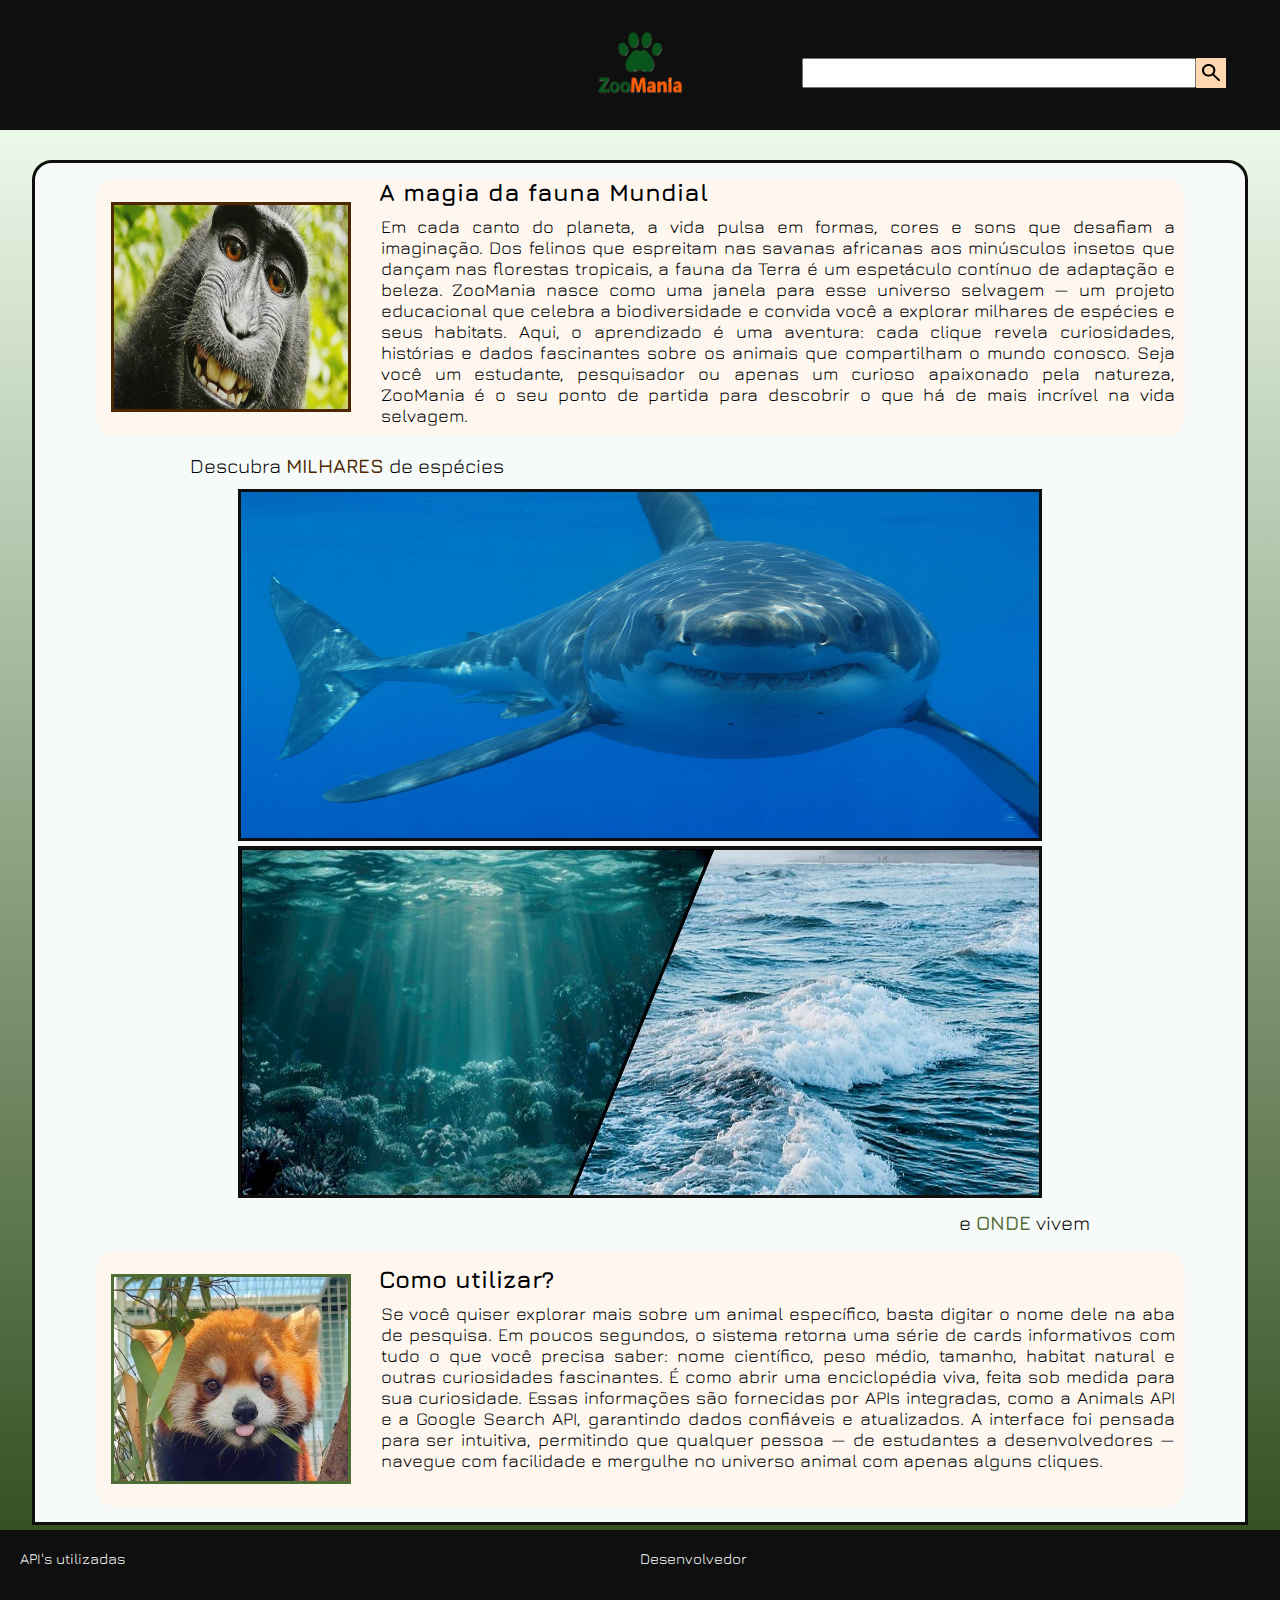
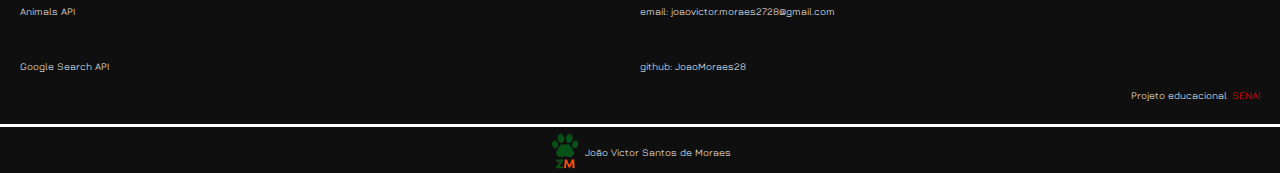
<file: index.html>
<!DOCTYPE html>
<html lang="pt-br">

<head>
    <meta charset="UTF-8">
    <meta name="viewport" content="width=device-width, initial-scale=1.0">
    <link rel="stylesheet" href="style.css">
    <link rel="preconnect" href="https://fonts.googleapis.com">
    <link rel="preconnect" href="https://fonts.gstatic.com" crossorigin>
    <link href="https://fonts.googleapis.com/css2?family=Jura:wght@300..700&display=swap" rel="stylesheet">
    <link rel="shortcut icon" href="./img/logoZooManiaFavicon.png" type="image/x-icon">
    <script src="./modulo/main_app.js" type="module" defer></script>
    <title>ZooMania</title>
</head>

<body>

    <header>
        <div class="containerLogo">
            <img src="./img/logoZooMania.png" alt="">
        </div>
        <div class="containerPesquisa">
            <input id="inputMain" type="text">
            <button id="pesquisarMain">
                <img src="./img/lupaPesquisa.png" alt="">
            </button>
        </div>
    </header>
    <main>
        <div class="containerMain">
            <div class="primeiroContainerTexto">
                <h2>A magia da fauna Mundial</h2>
                <div class="img">
                    <img src="./img/monkey.jpg" alt="">
                </div>
                <div class="conteudoTexto">
                    <p id="pPrimeiroContainer"></p>
                </div>
            </div>
            <div class="carrosselImgs">
                <p>Descubra<span>MILHARES</span>de espécies</p>
                <div class="containerCarrossel">
                    <div id="animal">
                        <img id="imgCarroselAnimal" src="./img/white_shark.jpeg" alt="">
                    </div>
                    <div id="habitat">
                        <img id="imgCarroselHabitat" src="./img/biomaOceanico.jpg" alt="">
                    </div>
                </div>
                <p>e<span>ONDE</span>vivem</p>
            </div>
            <div class="segundoContainerTexto">
                <h2>Como utilizar?</h2>
                <div class="img">
                    <img src="./img/redPanda.jpg" alt="">
                </div>
                <div class="conteudoTexto">
                    <p id="pSegundoContainer"></p>
                </div>
            </div>
        </div>
    </main>
    <footer>
        <div class="informacoes">
            <div class="links">
                <ul class="api">
                    <li class="tituloUl">API's utilizadas</li>
                    <li><a href="https://api-ninjas.com/api/animals">Animals API</a></li>
                    <li><a href="https://developers.google.com/custom-search/docs/overview?hl=pt-br">Google Search API</a></li>
                </ul>
                <ul class="contato">
                    <li class="tituloUl">Desenvolvedor</li>
                    <li>email: joaovictor.moraes2728@gmail.com</li>
                    <li>github: <a href="https://github.com/JoaoMoraes28">JoaoMoraes28</a></li>
                </ul>
            </div>
            <div class="senai">
                <span>Projeto educacional </span>
                <a href="https://www.sp.senai.br/">SENAI</a>
            </div>
        </div>
        <div class="creditos">
            <img src="./img/logoZooManiaFavicon.png" alt="">
            <span>João Victor Santos de Moraes</span>
        </div>
    </footer>

</body>

</html>
</file>
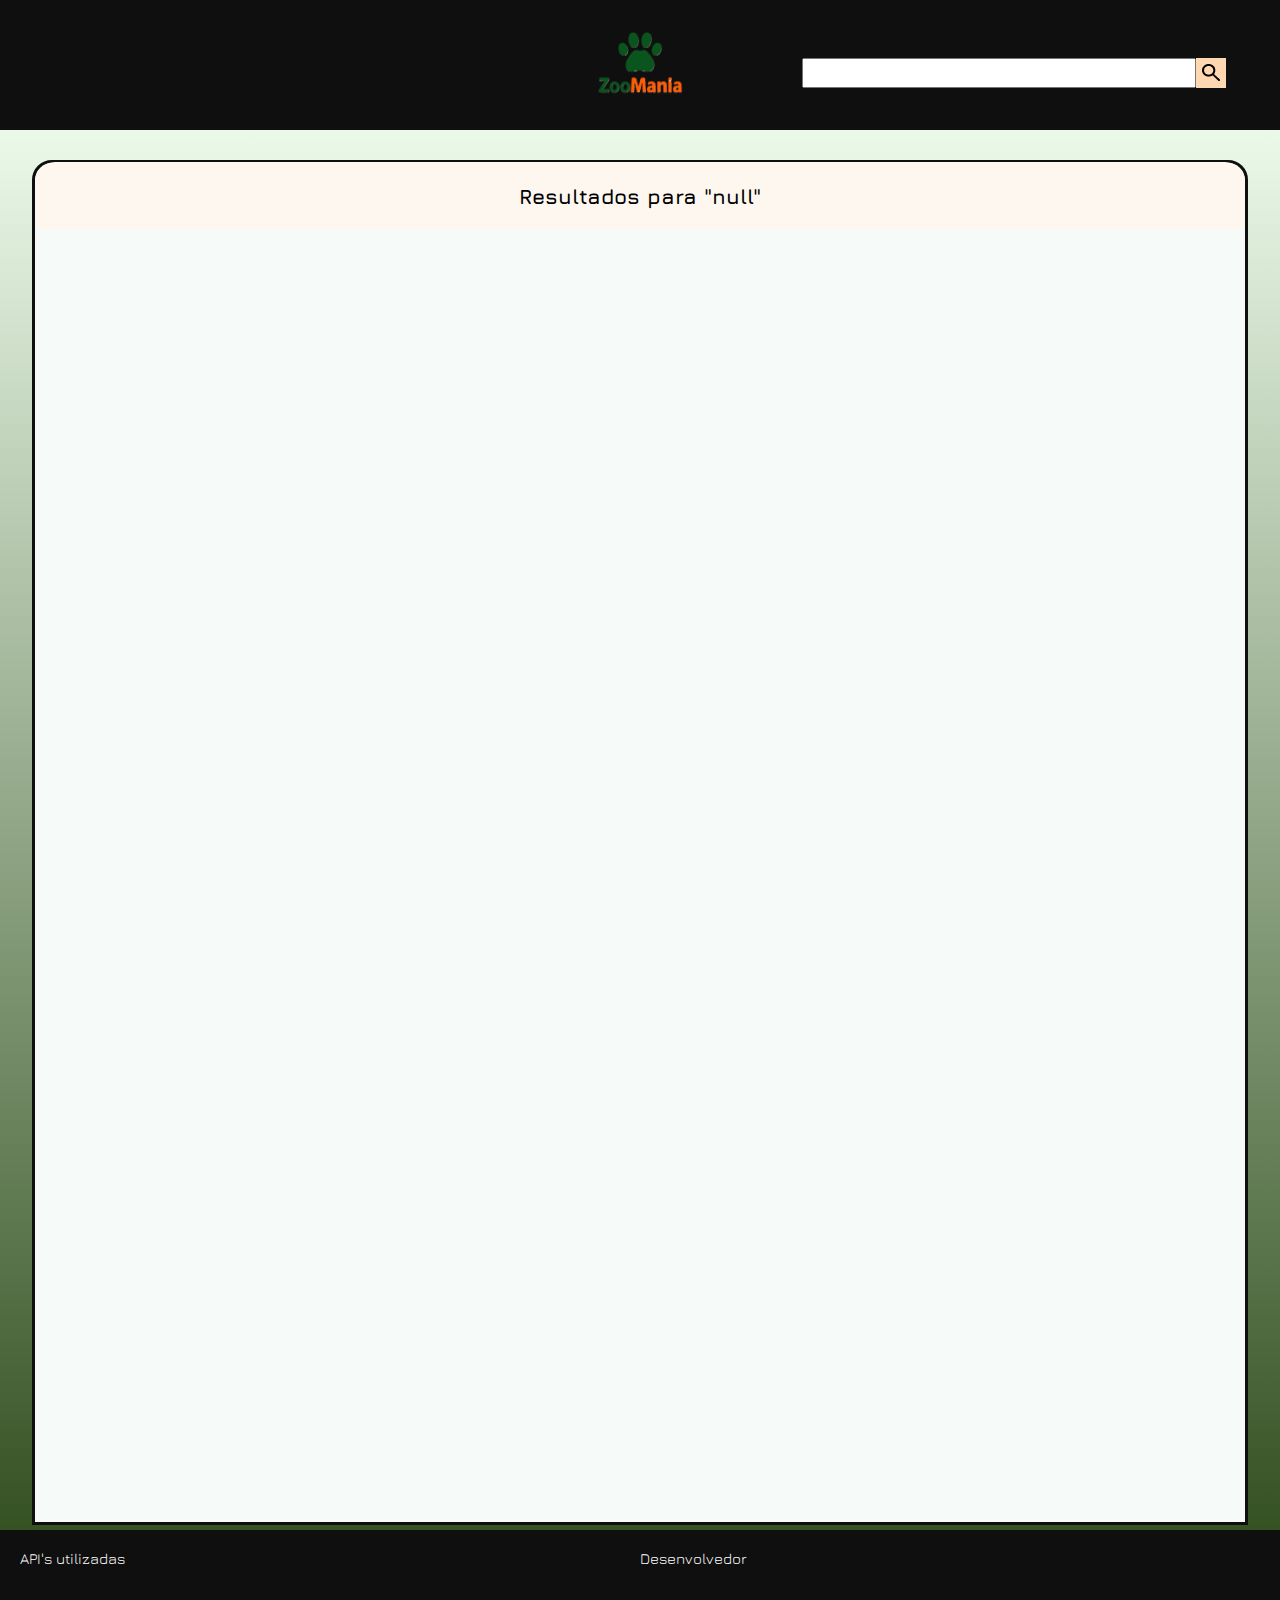
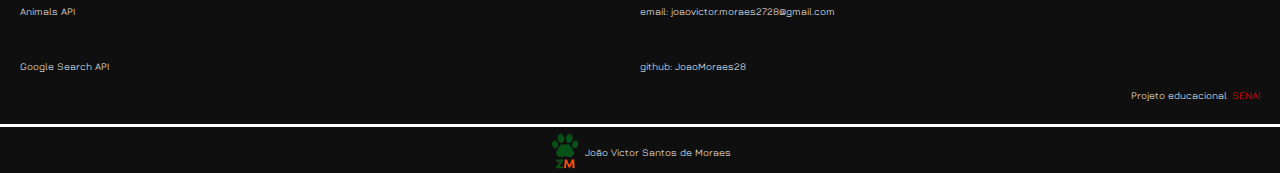
<file: cards.html>
<!DOCTYPE html>
<html lang="pt-br">

<head>
    <meta charset="UTF-8">
    <meta name="viewport" content="width=device-width, initial-scale=1.0">
    <link rel="stylesheet" href="style.css">
    <link rel="preconnect" href="https://fonts.googleapis.com">
    <link rel="preconnect" href="https://fonts.gstatic.com" crossorigin>
    <link href="https://fonts.googleapis.com/css2?family=Jura:wght@300..700&display=swap" rel="stylesheet">
    <link rel="shortcut icon" href="./img/logoZooManiaFavicon.png" type="image/x-icon">
    <script src="./modulo/cards_app.js" defer type="module"></script>
    <title>ZooMania</title>
</head>

<body>

    <header>
        <div class="containerLogo">
            <img src="./img/logoZooMania.png" alt="">
        </div>
        <div class="containerPesquisa">
            <input id="inputCards" type="text">
            <button id="pesquisarCards">
                <img src="./img/lupaPesquisa.png" alt="">
            </button>
        </div>
    </header>
    <main>
        <div id="filtroEscuro">
            <div class="containerClose">
                <img id="close" src="./img/close.png" alt="">
            </div>
        </div> 
        <div class="containerMain">
            <h1 id="tituloCards"></h1>
            <div id="containerCards"></div>
        </div>    
    </main>
    <footer>
        <div class="informacoes">
            <div class="links">
                <ul class="api">
                    <li class="tituloUl">API's utilizadas</li>
                    <li><a href="https://api-ninjas.com/api/animals">Animals API</a></li>
                    <li><a href="https://developers.google.com/custom-search/docs/overview?hl=pt-br">Google Search
                            API</a></li>
                </ul>
                <ul class="contato">
                    <li class="tituloUl">Desenvolvedor</li>
                    <li>email: joaovictor.moraes2728@gmail.com</li>
                    <li>github: <a href="https://github.com/JoaoMoraes28">JoaoMoraes28</a></li>
                </ul>
            </div>
            <div class="senai">
                <span>Projeto educacional </span>
                <a href="https://www.sp.senai.br/">SENAI</a>
            </div>
        </div>
        <div class="creditos">
            <img src="./img/logoZooManiaFavicon.png" alt="">
            <span>João Victor Santos de Moraes</span>
        </div>
    </footer>

</body>

</html>
</file>
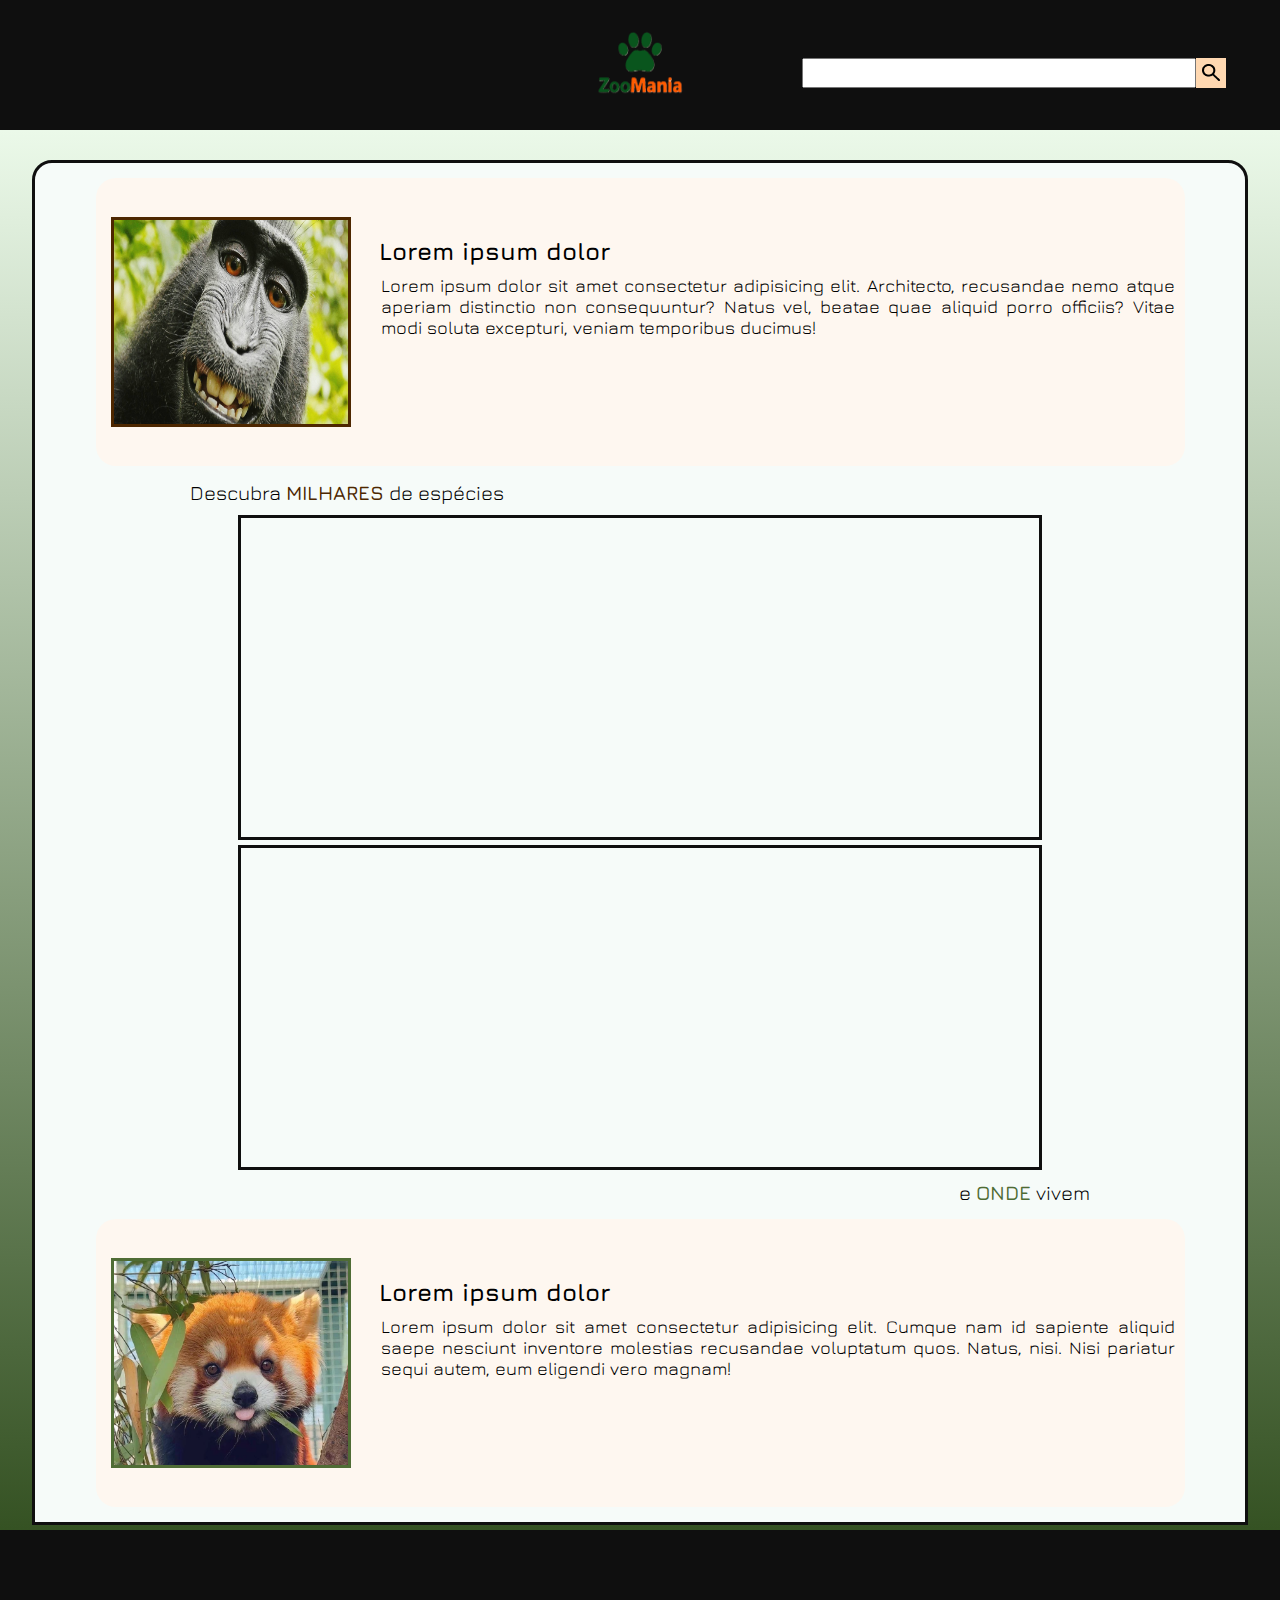
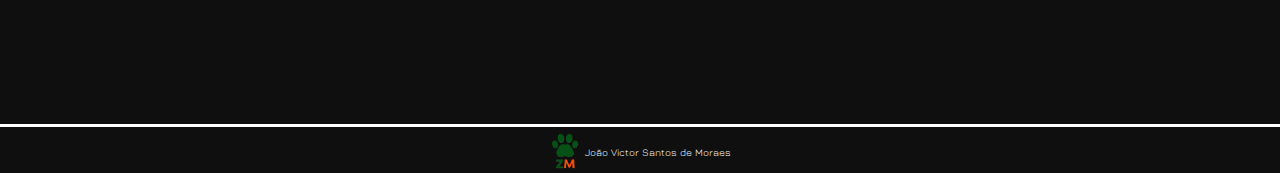
<file: main.html>
<!DOCTYPE html>
<html lang="pt-br">

<head>
    <meta charset="UTF-8">
    <meta name="viewport" content="width=device-width, initial-scale=1.0">
    <link rel="stylesheet" href="style.css">
    <link rel="preconnect" href="https://fonts.googleapis.com">
    <link rel="preconnect" href="https://fonts.gstatic.com" crossorigin>
    <link href="https://fonts.googleapis.com/css2?family=Jura:wght@300..700&display=swap" rel="stylesheet">
    <script src="app_main.js" defer></script>
    <title>Document</title>
</head>

<body>

    <header>
        <div class="containerLogo">
            <img src="./img/logoZooMania.png" alt="">
        </div>
        <div class="containerPesquisa">
            <input type="text">
            <button id="pesquisar">
                <img src="./img/lupaPesquisa.png" alt="">
            </button>
        </div>
    </header>
    <main>
        <div class="containerMain">
            <div class="primeiroContainerTexto">
                <h2>Lorem ipsum dolor</h2>
                <div class="img">
                    <img src="./img/monkey.jpg" alt="">
                </div>
                <div class="conteudoTexto">
                    <p>Lorem ipsum dolor sit amet consectetur adipisicing elit. Architecto, recusandae nemo atque
                        aperiam
                        distinctio non consequuntur? Natus vel, beatae quae aliquid porro officiis? Vitae modi soluta
                        excepturi, veniam temporibus ducimus!</p>
                </div>
            </div>
            <div class="carrosselImgs">
                <p>Descubra<span>MILHARES</span>de espécies</p>
                <div class="containerCarrossel">
                    <div id="animal"></div>
                    <div id="habitat"></div>
                </div>
                <p>e<span>ONDE</span>vivem</p>
            </div>
            <div class="segundoContainerTexto">
                <h2>Lorem ipsum dolor</h2>
                <div class="img">
                    <img src="./img/redPanda.jpg" alt="">
                </div>
                <div class="conteudoTexto">
                    <p>Lorem ipsum dolor sit amet consectetur adipisicing elit. Cumque nam id sapiente aliquid saepe
                        nesciunt inventore molestias recusandae voluptatum quos. Natus, nisi. Nisi pariatur sequi autem,
                        eum
                        eligendi vero magnam!</p>
                </div>
            </div>
        </div>
    </main>
    <footer>
        <div class="informacoes"></div>
        <div class="creditos">
            <img src="./img/logoZooManiaFavicon.png" alt="">
            <span>João Victor Santos de Moraes</span>
        </div>
    </footer>

</body>

</html>
</file>
<file: style.css>
* {
    padding: 0;
    margin: 0;
    box-sizing: border-box;
    font-family: "Jura", sans-serif;
}

ul {
    list-style: none;
}

a {
    all: unset;
}

:root {
    --preto: #0F0F0F;
    --verdeEscuro: #4F6C35;
    --verdeClaro: #F6FBF9;
    --verdeClaroGradiente: #EBF9E9;
    --bege: #FEF7F0;
    --laranjaEscuro: #4D2700;
    --laranjaClaro: #F9F1E3;
}

/* Estilos para a página index.html */
/* Header */
header {
    display: flex;
    position: fixed;
    flex-direction: column;
    justify-content: center;
    align-items: center;
    width: 100%;
    height: 150px;
    top: 0px;
    background-color: var(--preto);
    z-index: 99;
}

.containerBack {
    position: absolute;
    display: flex;
    align-items: center;
    gap: 5px;
    width: 160px;
    top: 10px;
    left: 10px;
    color: white;
}

#arrowBack {
    width: 20px;
}

.containerBack p {
    font-size: 10px;
}

.containerLogo {
    width: 120px;
    height: 70%;
}

.containerLogo img {
    width: 100%;
    height: 100%;
}

.containerPesquisa {
    display: flex;
    align-items: center;
    justify-content: center;
    width: 100%;
    height: 30%;
    margin-bottom: 10px;
}

input {
    width: 60%;
    height: 30px;
}

button {
    all: unset;
    display: flex;
    justify-content: center;
    align-items: center;
    background-color: #ffd8b1;
    height: 30px;
    width: 30px;
}

/* Main */
/* Primeiro container de texto */
main {
    margin-top: 150px;
    height: 1150px;
}

#mainCards {
    min-height: 1150px;
    height: 1150px;
}

.containerMain {
    background-color: var(--verdeClaro);
    height: 100%;
}

.primeiroContainerTexto {
    display: grid;
    justify-items: center;
    align-items: center;
    padding-top: 10px;
    gap: 30px;
    width: 100%;
    height: 35%;
    background-color: var(--bege);
    grid-template-areas:
        "e1 e1"
        "e2 e2"
        "e3 e3"
    ;

    grid-template-rows: (2, 50%);
    grid-template-columns: (2, 50%);
}

.primeiroContainerTexto h2 {
    grid-area: e1;
}

.primeiroContainerTexto .img {
    grid-area: e2;
}

.primeiroContainerTexto .conteudoTexto {
    grid-area: e3;
}

.primeiroContainerTexto .img {
    border-style: solid;
    border-color: var(--laranjaEscuro);
}

.img {
    width: 170px;
    height: 130px;
}

.img img {
    width: 100%;
    height: 100%;
}

.primeiroContainerTexto p {
    text-align: justify;
    font-size: 15px;
    padding: 10px;
}

/* Container do carrossel de imagens */
.carrosselImgs {
    display: flex;
    flex-direction: column;
    align-items: center;
    justify-content: center;
    width: 100%;
    height: 30%;
}

.carrosselImgs p {
    display: none;
}

.containerCarrossel {
    display: flex;
    flex-direction: column;
    justify-content: center;
    align-items: center;
    gap: 5px;
    width: 100%;
    height: 100%;
}

#animal {
    width: 95%;
    height: 48%;
    border-style: solid;
    border-color: var(--preto);
}

#imgCarroselAnimal {
    width: 100%;
    height: 100%;
    animation: fade 5s infinite;
}

#habitat {
    width: 95%;
    height: 48%;
    border-style: solid;
    border-color: var(--preto);
}

#imgCarroselHabitat {
    width: 100%;
    height: 100%;
    animation: fade 5s infinite;
}

@keyframes fade {
    0% {
        opacity: 0;
    }

    10%,
    90% {
        opacity: 1;
    }

    100% {
        opacity: 0;
    }
}

/* Segundo container de texto */
.segundoContainerTexto {
    display: grid;
    justify-items: center;
    align-items: center;
    padding-top: 10px;
    gap: 30px;
    width: 100%;
    height: 35%;
    background-color: var(--bege);
    grid-template-areas:
        "e1 e1"
        "e2 e2"
        "e3 e3"
    ;

    grid-template-rows: (2, 50%);
    grid-template-columns: (2, 50%);
}

.segundoContainerTexto h2 {
    grid-area: e1;
}

.segundoContainerTexto .img {
    grid-area: e2;
}

.segundoContainerTexto .conteudoTexto {
    grid-area: e3;
}

.segundoContainerTexto .img {
    border-style: solid;
    border-color: var(--verdeEscuro);
}

.segundoContainerTexto p {
    text-align: justify;
    font-size: 15px;
    padding: 10px;
}

#filtroEscuro {
    display: none;
    justify-content: end;
    padding: 10px;
    position: absolute;
    width: 100%;
    min-height: 1150px;
    background-color: #0f0f0fa4;
}

.containerClose {
    width: 40px;
    height: 40px;
}

#close {
    width: 100%;
    height: 100%;
}

/* Footer */
footer {
    width: 100%;
    height: 243px;
    background-color: var(--preto);
    color: white;
    font-size: 10px;
}

.informacoes {
    width: 100%;
    height: 80%;
    padding: 20px;
}

.links {
    display: flex;
    width: 100%;
    height: 90%;
}

ul {
    width: 50%;
}

.senai {
    display: flex;
    justify-content: end;
    align-items: center;
    gap: 5px;
}

.senai a {
    color: red;
}

.tituloUl {
    font-size: 15px;
}

.creditos {
    display: flex;
    justify-content: center;
    align-items: center;
    gap: 5px;
    padding-top: 5px;
    border-top-style: solid;
    border-top-color: white;
}

footer img {
    width: 30px;
    height: 40px;
}

/* Estilos para a página cards.html */
#containerCards {
    display: grid;
    grid-template-columns: 32% 32% 32%;
    gap: 3px;
    padding-left: 7px;
    padding-top: 10px;
    width: 100%;
    height: 94%;
}

#tituloCards {
    display: flex;
    justify-content: center;
    align-items: center;
    width: 100%;
    height: 6%;
    font-size: 1.3rem;
    background-color: var(--bege);
}

.nome {
    display: flex;
    justify-content: center;
    align-items: center;
    padding: 5px;
    width: 100%;
    height: 45%;
    font-size: 0.7rem;
    font-weight: 600;
}

.card {
    display: flex;
    flex-direction: column;
    align-items: center;
    border-radius: 15px;
    width: 100%;
    height: 100%;
    background-color: var(--laranjaClaro);
}

.containerImgCard {
    width: 80%;
    height: 55%;
    margin-top: 10px;
    border-style: solid;
    border-color: var(--verdeEscuro);
}

.imgCard {
    width: 100%;
    height: 100%;
}

/* Estilo para o card selecionado */
.containerDados {
    display: none;
    padding-left: 15px;
    padding-left: 15px;
    padding-top: 15px;
    width: 100%;
    height: 50%;
}

.containerDados ul {
    display: flex;
    flex-direction: column;
    gap: 5px;
    width: 100%;
}

li {
    min-height: 55px;
}

.listaTopicosAnimal {
    font-size: 15px;
    font-weight: bold;
}

.listaConteudoAnimal {
    font-style: italic;
}

/* Responsividades */
@media(min-width: 768px) {

    /* Header */
    header {
        height: 130px;
        display: grid;
        grid-template-columns: 40% 20% 40%;
    }

    .containerBack {
        gap: 10px;
        width: 210px;
        top: 15px;
        left: 20px;
    }

    #arrowBack {
        width: 20px;
    }

    .containerBack p {
        font-size: 14px;
    }

    .containerLogo {
        display: flex;
        justify-content: center;
        align-items: center;
        width: 100%;
        height: 100%;
        grid-column: 2/3;
    }

    .containerLogo img {
        width: 60%;
        height: 70%;
    }

    .containerPesquisa {
        width: 100%;
        height: 80%;
        padding-right: 20px;
        padding-top: 70px;
        grid-column: 3/3;
        margin-bottom: 40px;
    }

    input {
        width: 80%;
    }

    /* Main */
    /* Primeiro container de texto */
    main {
        display: flex;
        justify-content: center;
        margin-top: 130px;
        height: 1400px;
        background: #355223;
        background: linear-gradient(0deg, rgba(53, 82, 35, 1) 0%, rgba(235, 249, 233, 1) 100%);
    }

    .containerMain {
        width: 95%;
        height: 97.5%;
        margin-top: 30px;
        border-style: solid;
        border-top-right-radius: 20px;
        border-top-left-radius: 20px;
        border-color: var(--preto);
    }

    .primeiroContainerTexto {
        height: 20%;
        padding-top: 0px;
        gap: 0px;
        border-top-right-radius: 20px;
        border-top-left-radius: 20px;
        grid-template-areas:
            "e2 e1 e1"
            "e2 e3 e3"
            "e2 e3 e3"
        ;

        grid-template-rows: (3, 23.3%);
        grid-template-columns: (3, 33.3%);
    }

    .primeiroContainerTexto h2 {
        display: flex;
        align-items: flex-end;
        width: 100%;
        padding-left: 28px;
        height: 100%;
    }

    .img {
        margin-left: 15px;
        width: 210px;
        height: 180px;
    }

    .primeiroContainerTexto .conteudoTexto {
        padding-left: 20px;
        height: 100%;
    }

    .primeiroContainerTexto p {
        font-size: 15px;
    }

    /* Container do carrosel e imagens */
    .carrosselImgs {
        height: 60%;
    }

    .carrosselImgs p {
        display: flex;
        width: 100%;
        padding: 0px 35px 0px 35px;
    }

    .carrosselImgs p:nth-child(1) span {
        color: var(--laranjaEscuro);
        padding: 0px 5px 0px 5px;
        font-weight: 600;
    }

    .carrosselImgs p:nth-child(3) span {
        color: var(--verdeEscuro);
        padding: 0px 5px 0px 5px;
        font-weight: 600;
    }

    .carrosselImgs p:nth-child(3) {
        justify-content: flex-end;
    }

    .containerCarrossel {
        height: 90%;
        width: 95%;
    }

    /* Segundo container de texto */
    .segundoContainerTexto {
        height: 20%;
        padding-top: 0px;
        gap: 0px;
        grid-template-areas:
            "e2 e1 e1"
            "e2 e3 e3"
            "e2 e3 e3"
        ;

        grid-template-rows: (3, 23.3%);
        grid-template-columns: (3, 33.3%);
    }

    .segundoContainerTexto h2 {
        display: flex;
        align-items: flex-end;
        width: 100%;
        padding-left: 28px;
        height: 100%;
    }

    .segundoContainerTexto .conteudoTexto {
        padding-left: 20px;
        height: 100%;
    }

    .segundoContainerTexto p {
        font-size: 15px;
    }

    /* Estilos para a página cards.html */
    #tituloCards {
        border-top-right-radius: 20px;
        border-top-left-radius: 20px;
        height: 5%;
    }

    #containerCards {
        grid-template-columns: 23% 23% 23% 23%;
        padding: 1%;
        margin-left: 1.1%;
        gap: 15px;
    }

    .containerImgCard {
        width: 65%;
        height: 65%;
    }

    .nome {
        font-size: 0.8rem;
        height: 35%;
    }
}

@media(min-width: 1280px) {

    /* Header */
    .containerLogo {
        width: 100%;
        height: 100%;
    }

    .containerLogo img {
        width: 40%;
        height: 70%;
    }

    .containerPesquisa {
        width: 100%;
        height: 80%;
        padding-top: 55px;
    }

    /* Main */
    /* Primeiro container de texto */
    .containerMain {
        display: flex;
        flex-direction: column;
        align-items: center;
        justify-content: center;
    }

    .primeiroContainerTexto {
        height: 23%;
        width: 90%;
        border-radius: 20px;
        margin-top: 15px;
    }

    .img {
        width: 240px;
        height: 210px;
    }

    .primeiroContainerTexto p {
        font-size: 18px;
    }

    /* Container do carrosel e imagens */
    .containerCarrossel {
        height: 90%;
        width: 70%;
    }

    .carrosselImgs p {
        font-size: 20px;
        padding: 0px 155px 0px 155px;
    }

    /* Segundo container de texto */
    .segundoContainerTexto {
        height: 23%;
        width: 90%;
        border-radius: 20px;
        margin-bottom: 15px;
    }

    .segundoContainerTexto p {
        font-size: 18px;
    }

    /* Estilos para a página cards.html */
    #tituloCards {
        border-top-right-radius: 20px;
        border-top-left-radius: 20px;
        margin-top: -15px;
    }

    #containerCards {
        grid-template-columns: 18% 18% 18% 18% 18%;
        padding: 1.5%;
        margin-left: 2.8%;
        gap: 20px;
    }

    .containerImgCard {
        width: 65%;
        height: 60%;
    }

    .nome {
        height: 40%;
    }

    .card:hover {
        box-shadow: 5px 0px 30px 0px #0f0f0f65;
        transform: scale(1.04);
        transition: 0.6s ease-in-out;
    }

    a:hover {
        color: var(--verdeEscuro);
    }
}

@media(min-width: 2100px) {
    #containerCards {
        grid-template-columns: 15% 15% 15% 15% 15% 15%;
        padding-left: 1%;
        gap: 30px;
    }

    .containerImgCard {
        width: 65%;
        height: 60%;
    }

    .nome {
        height: 40%;
    }

}

@media(min-height: 600px) and (width: 1024px) {
    header {
        height: 130px;
    }

    .containerLogo {
        height: 70%;

    }

}
</file>
